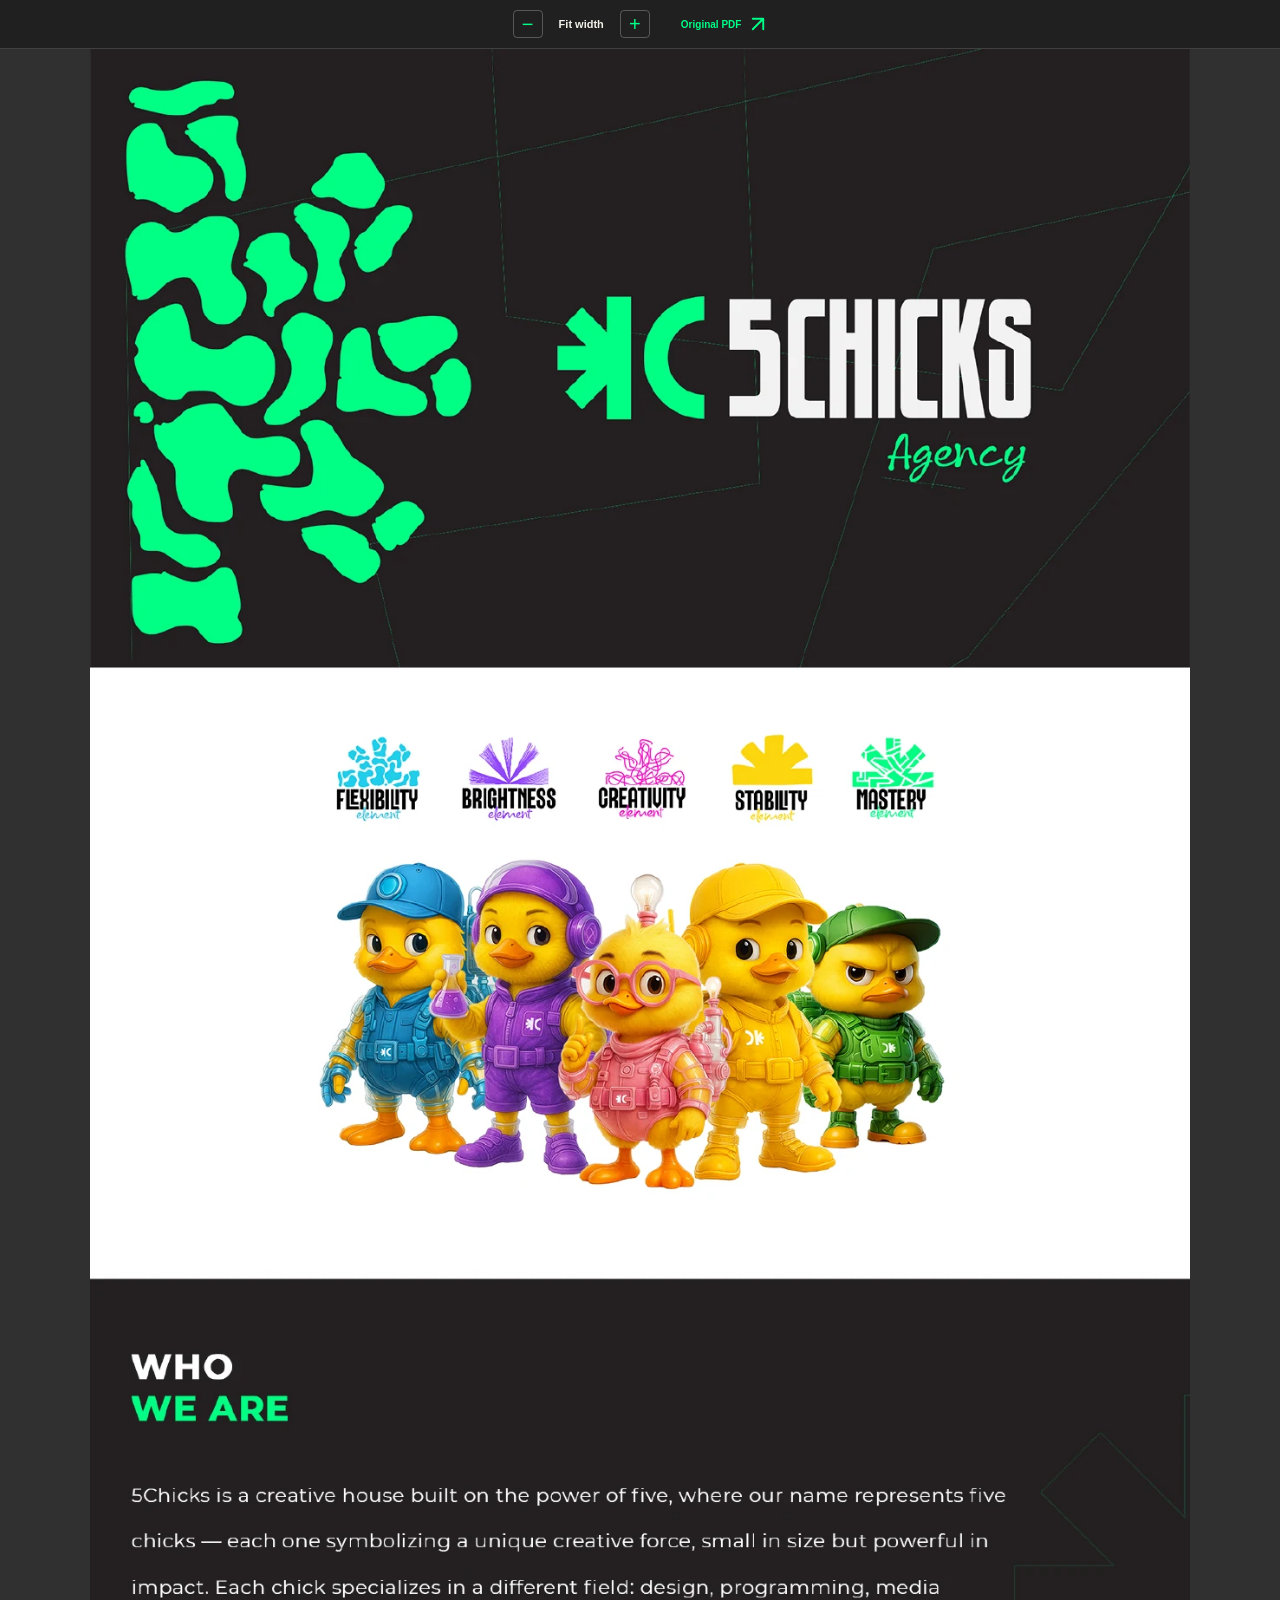
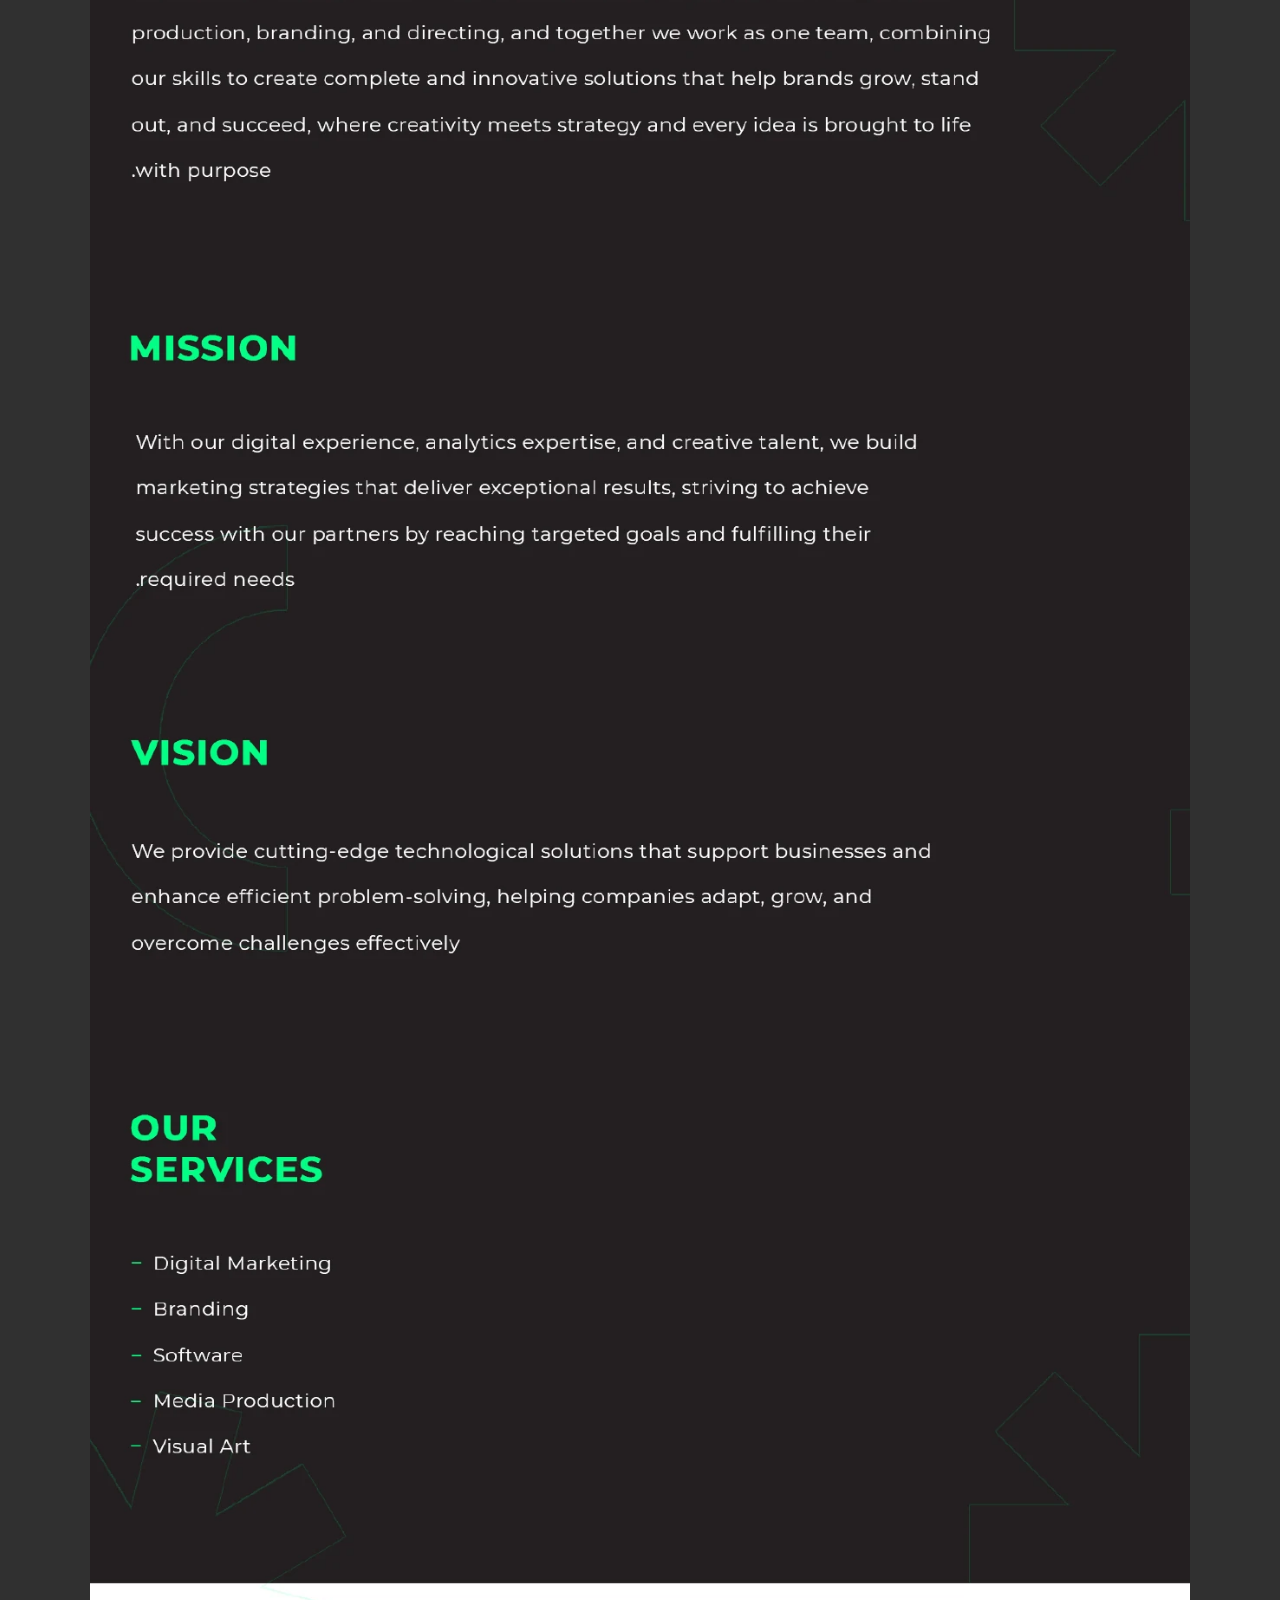
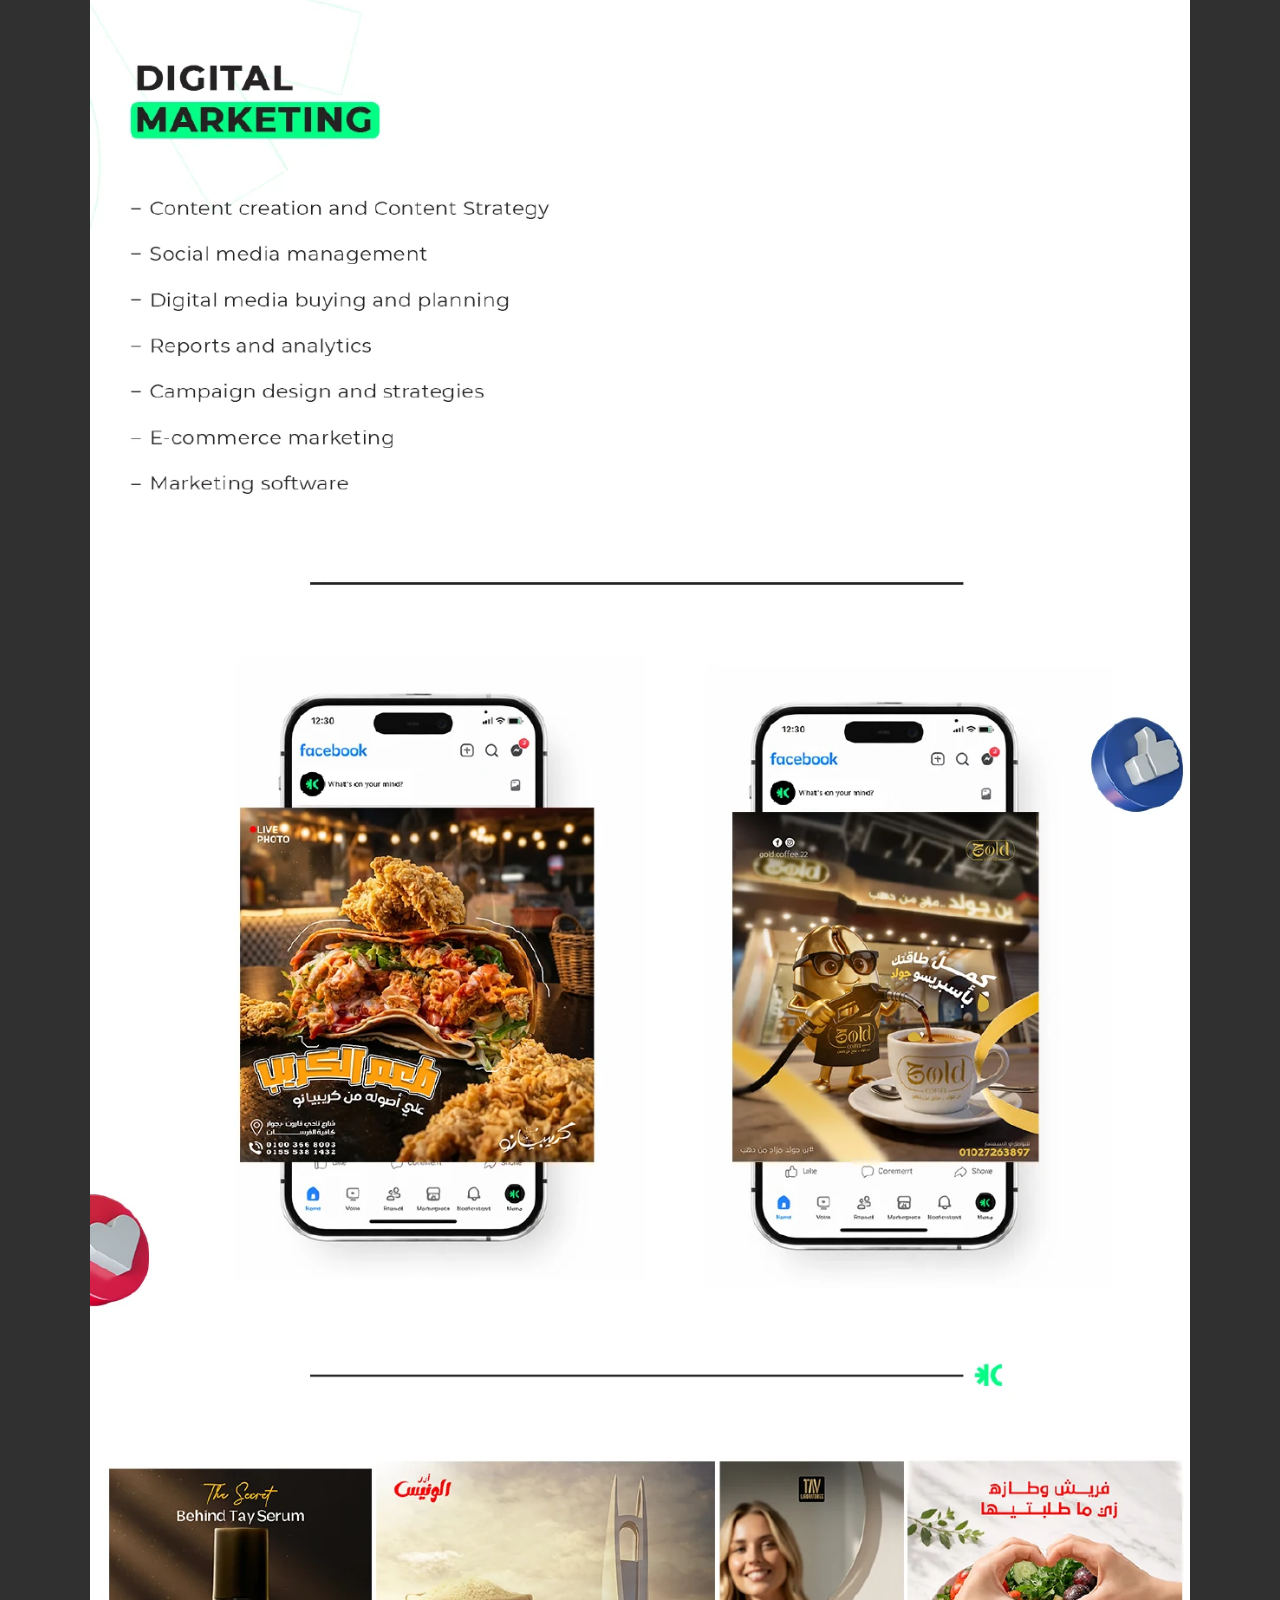
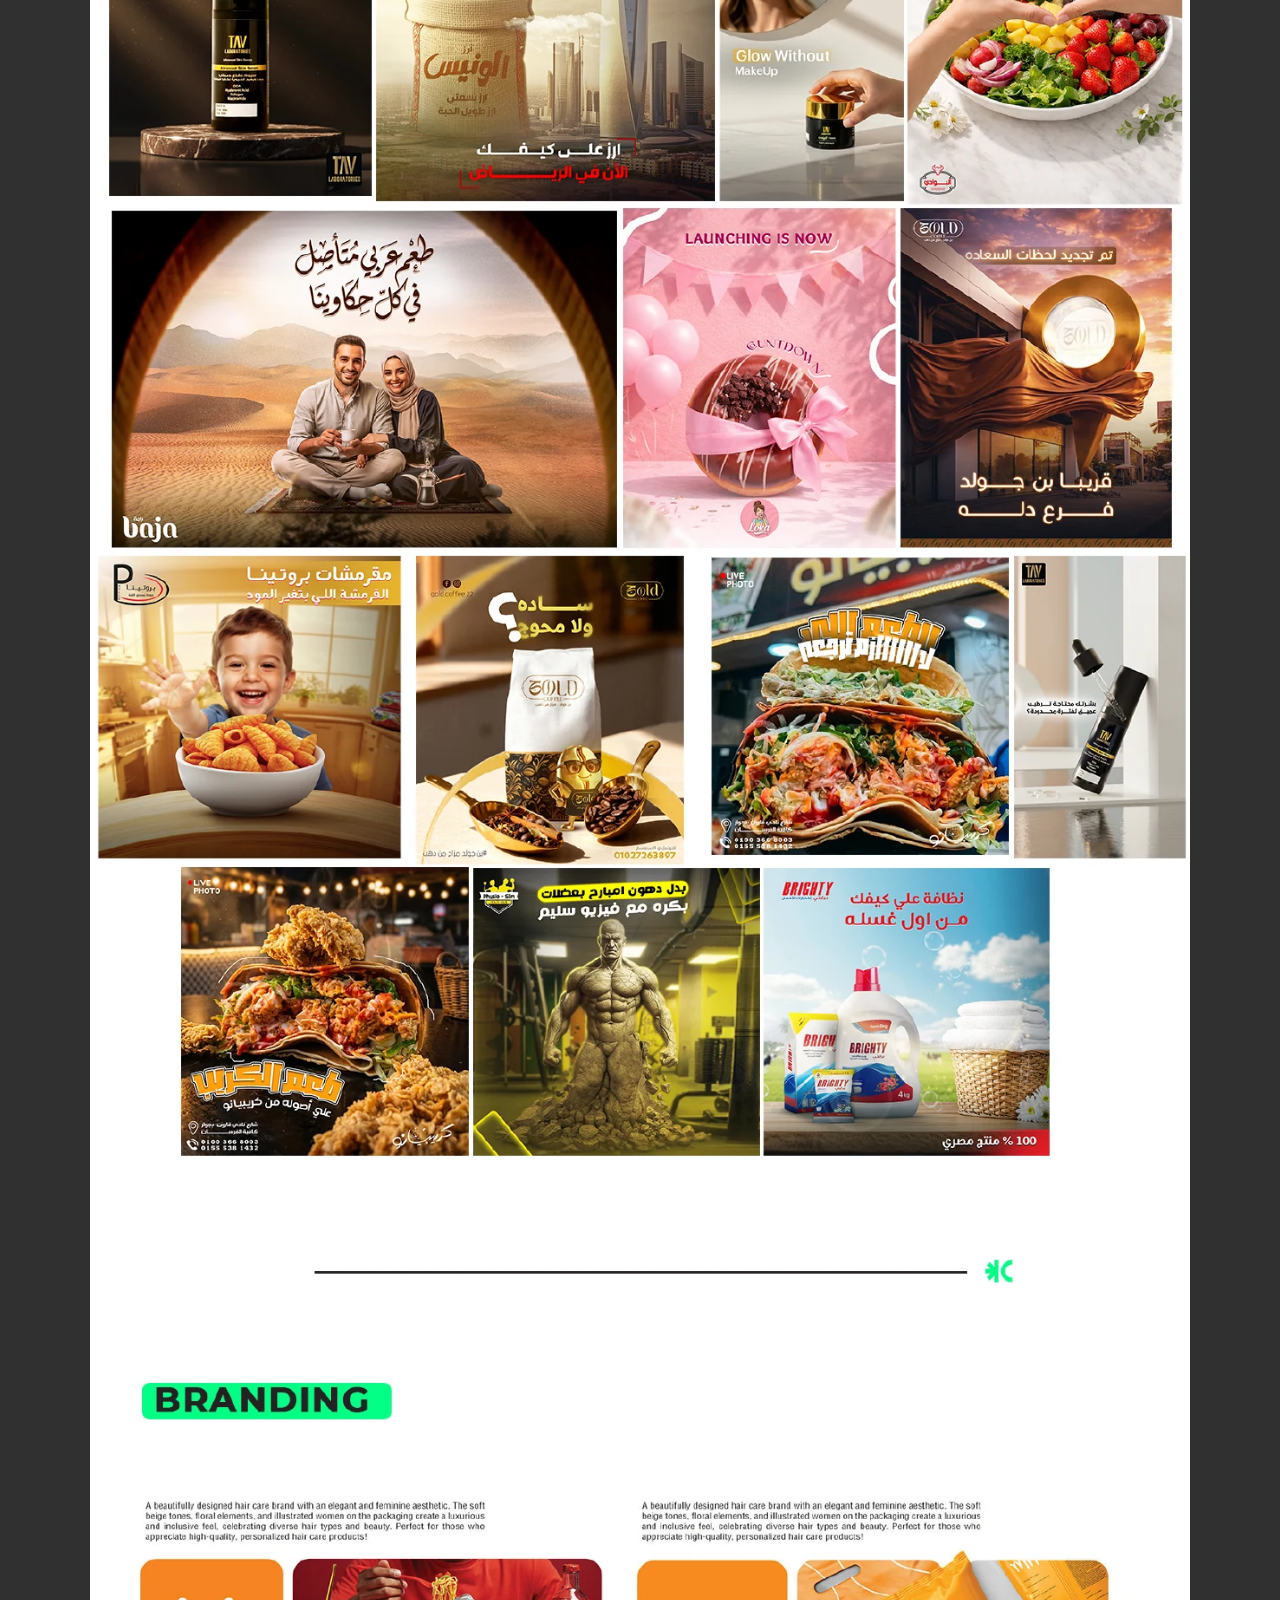
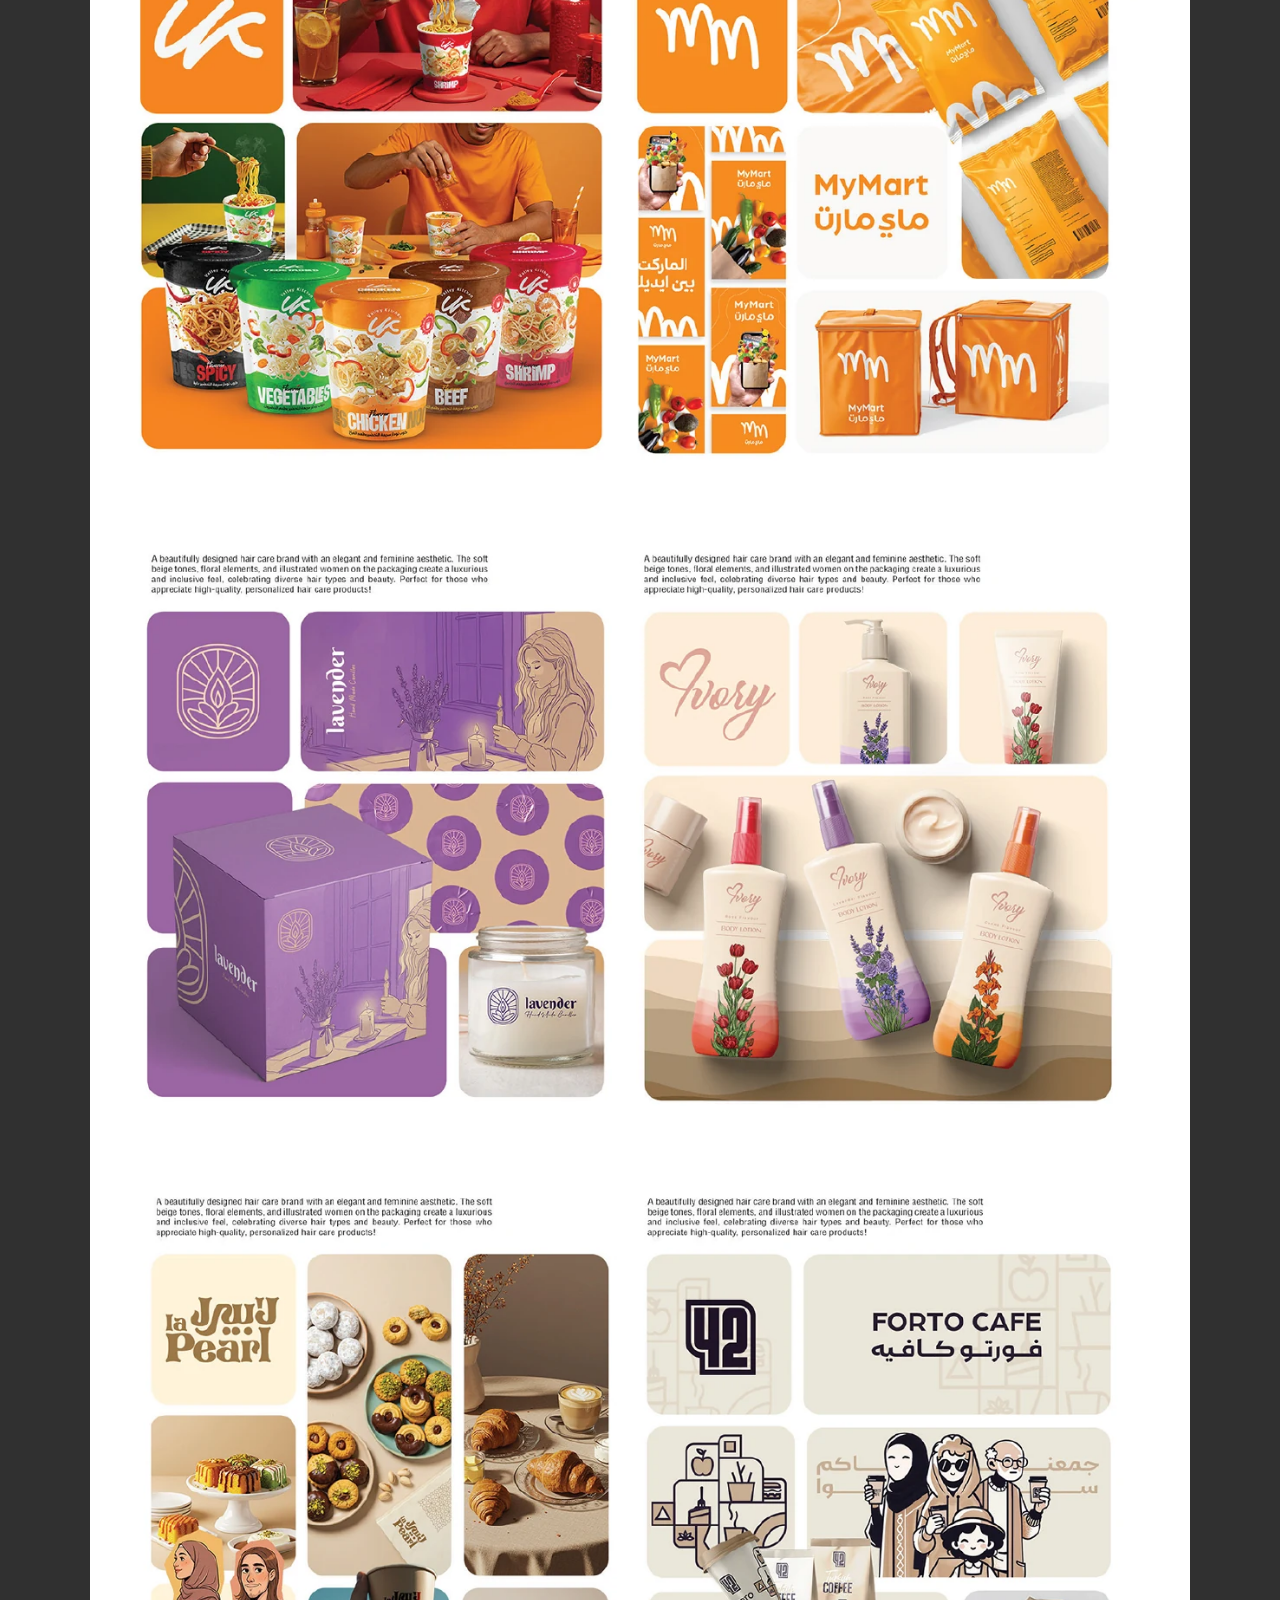
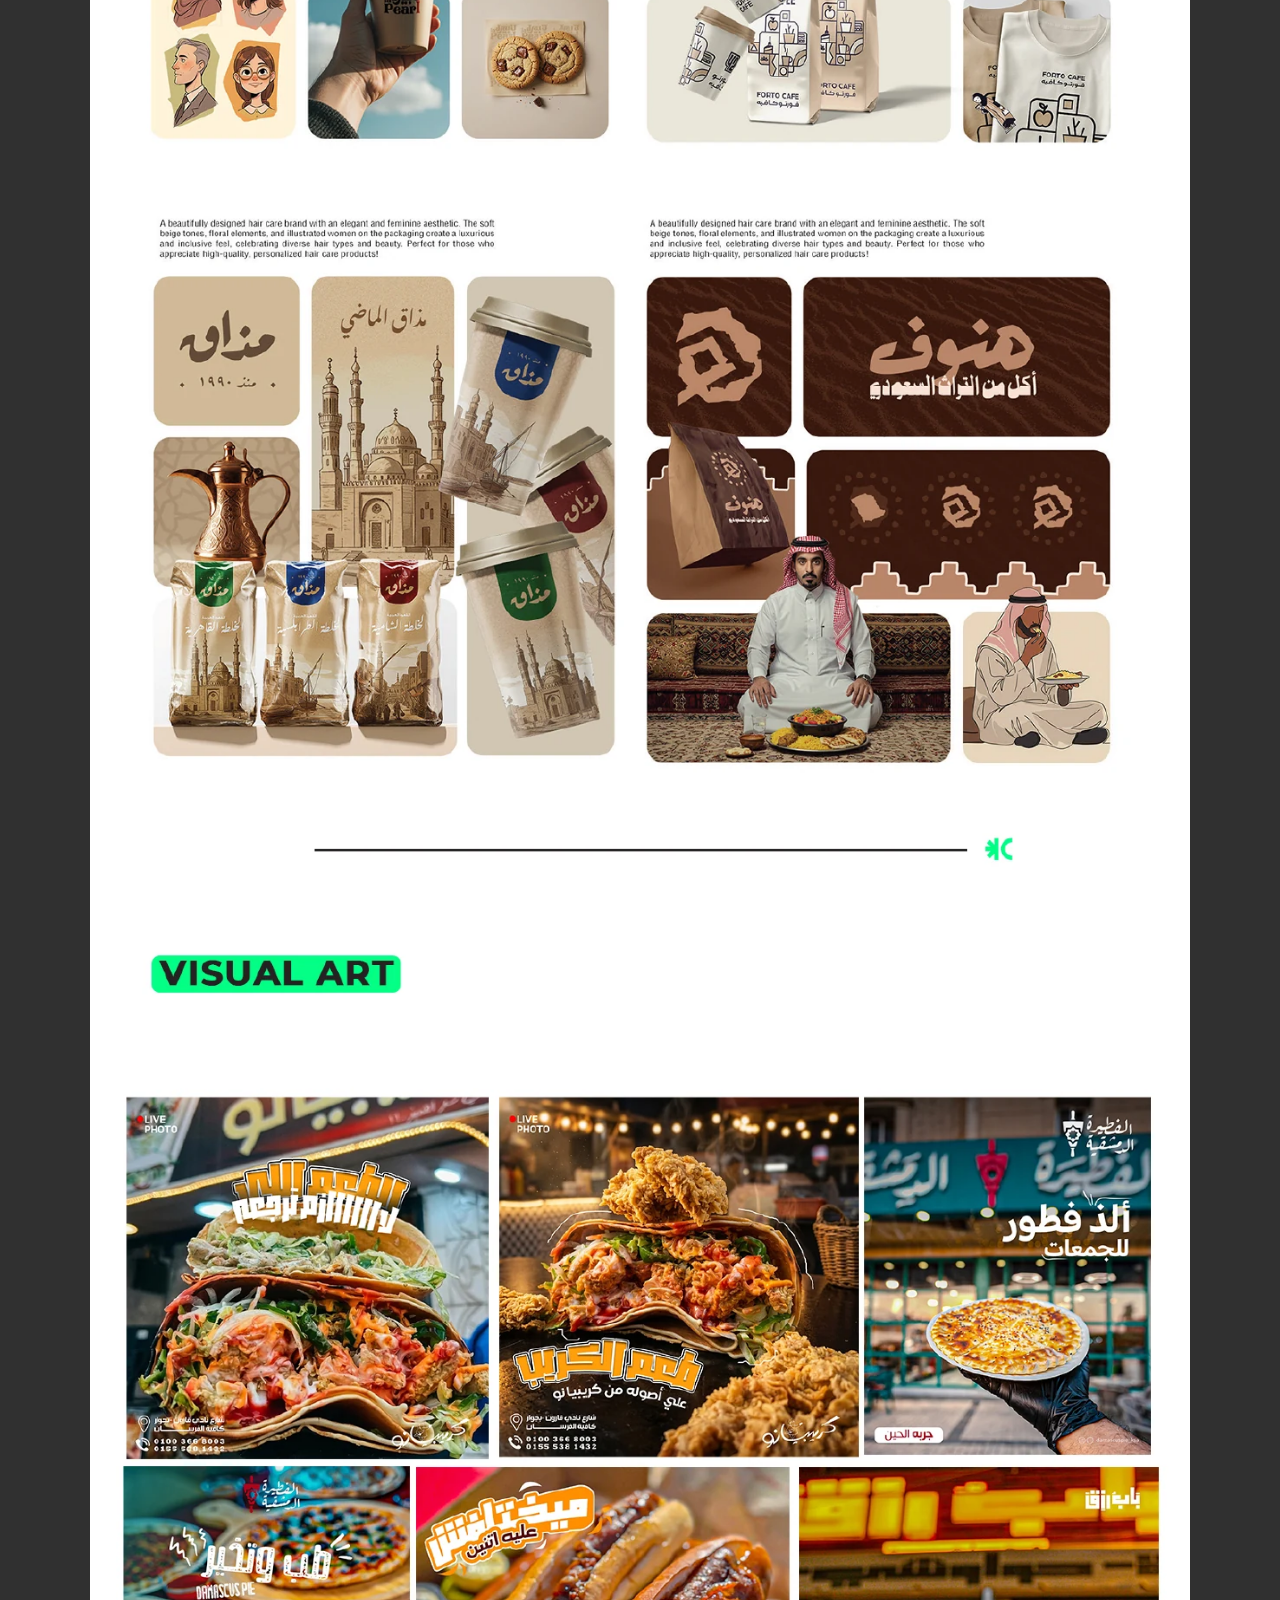
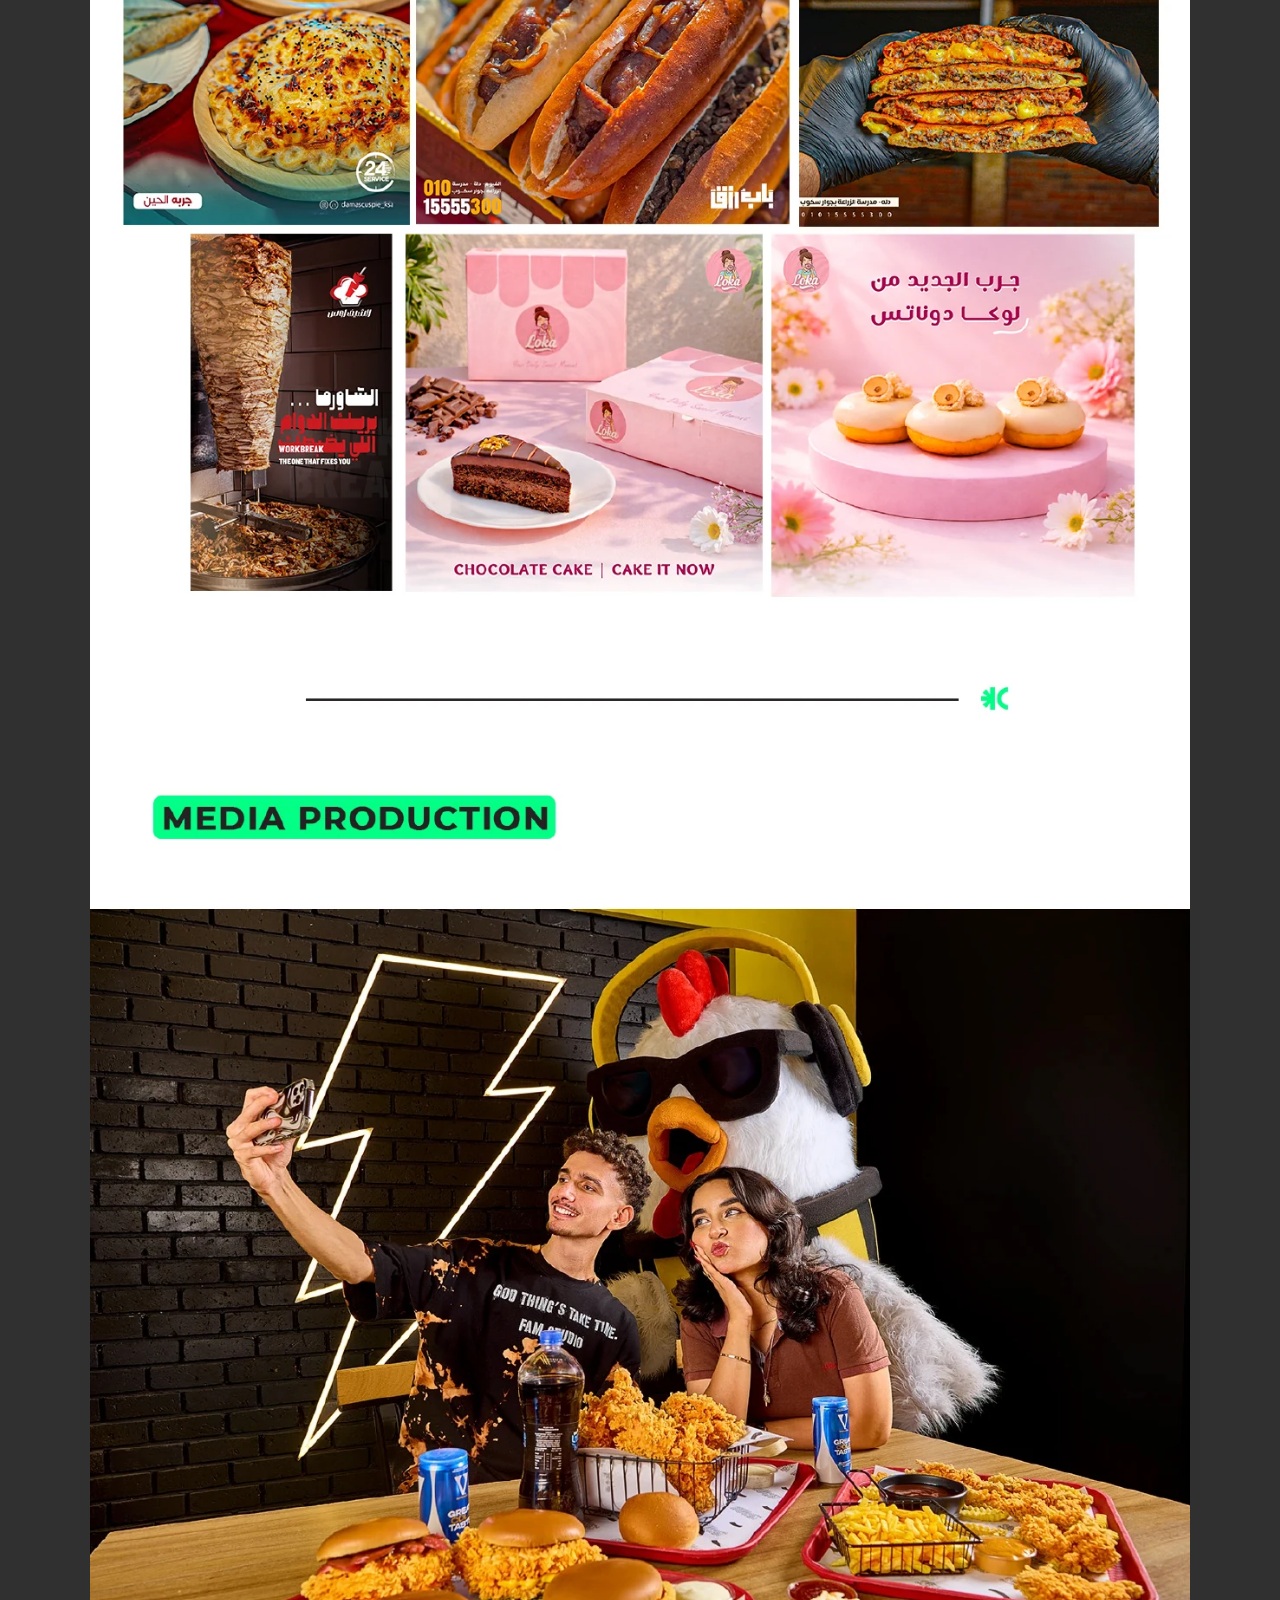
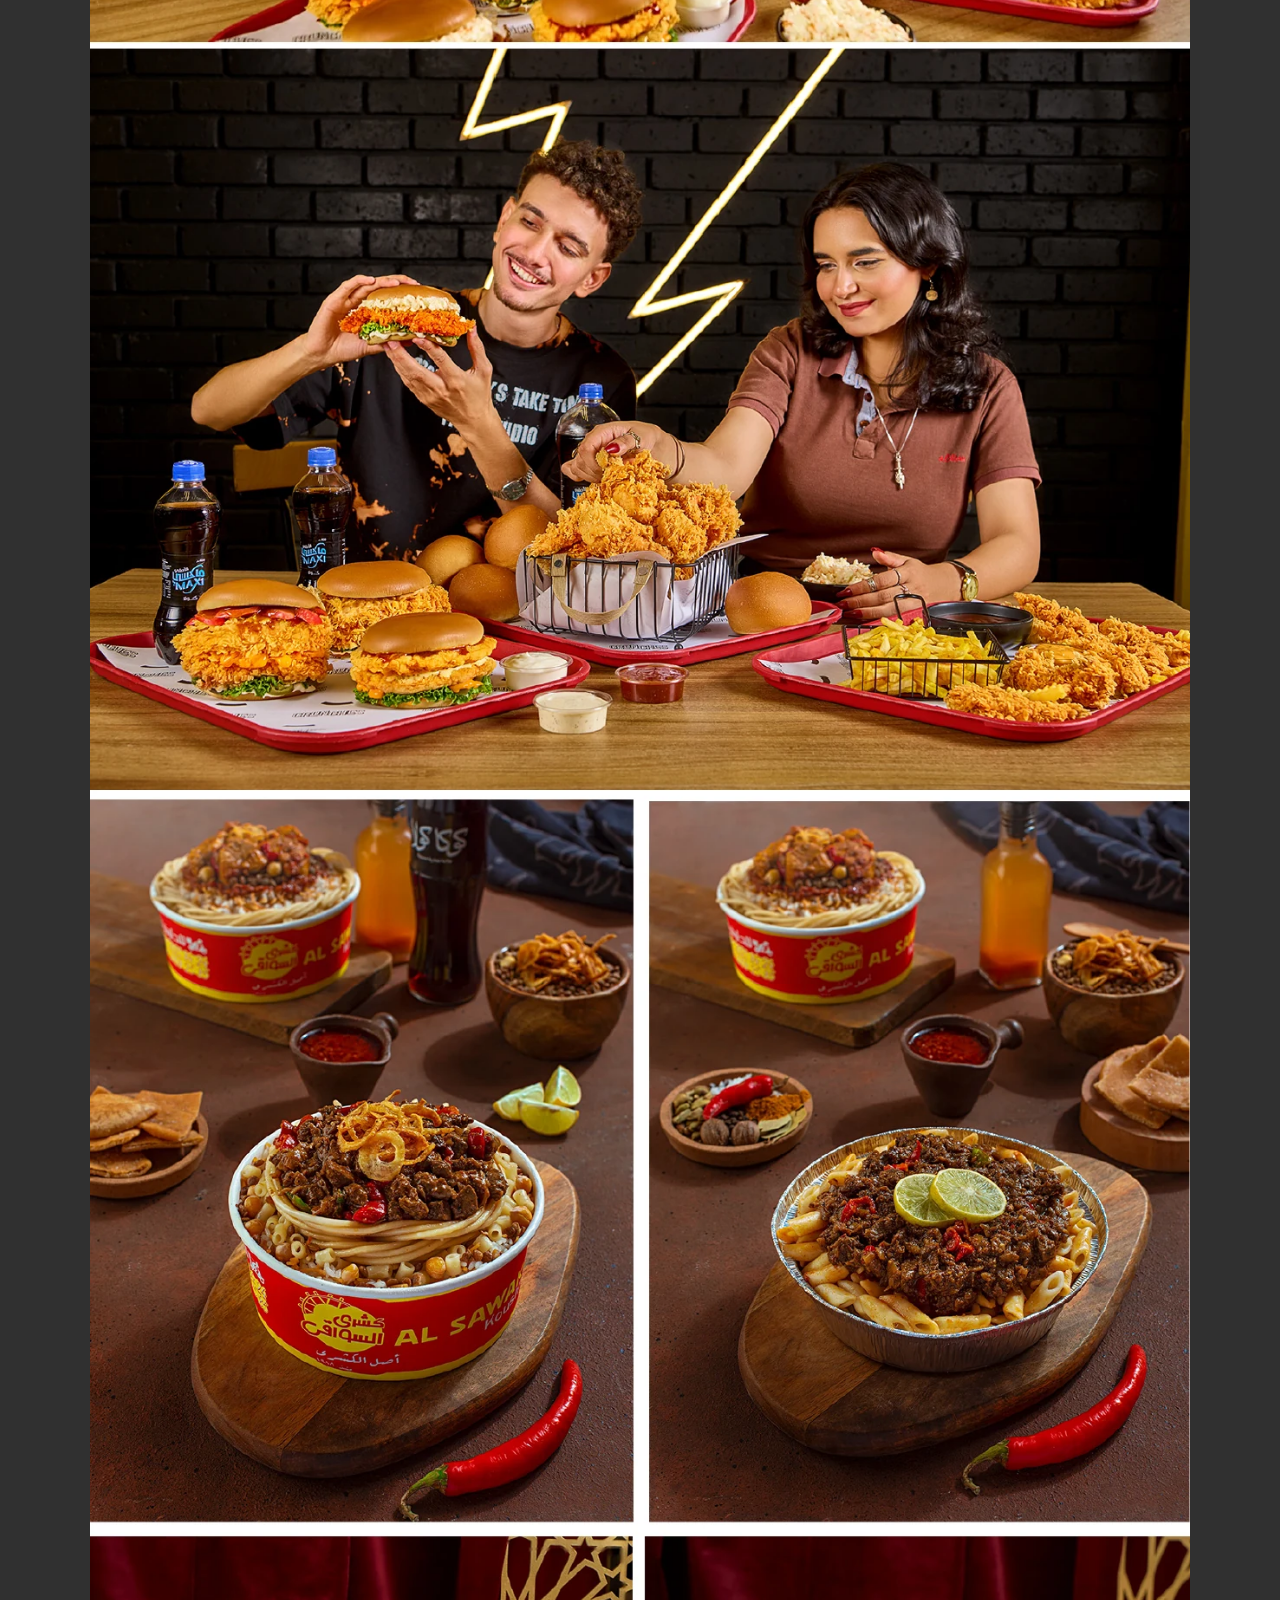
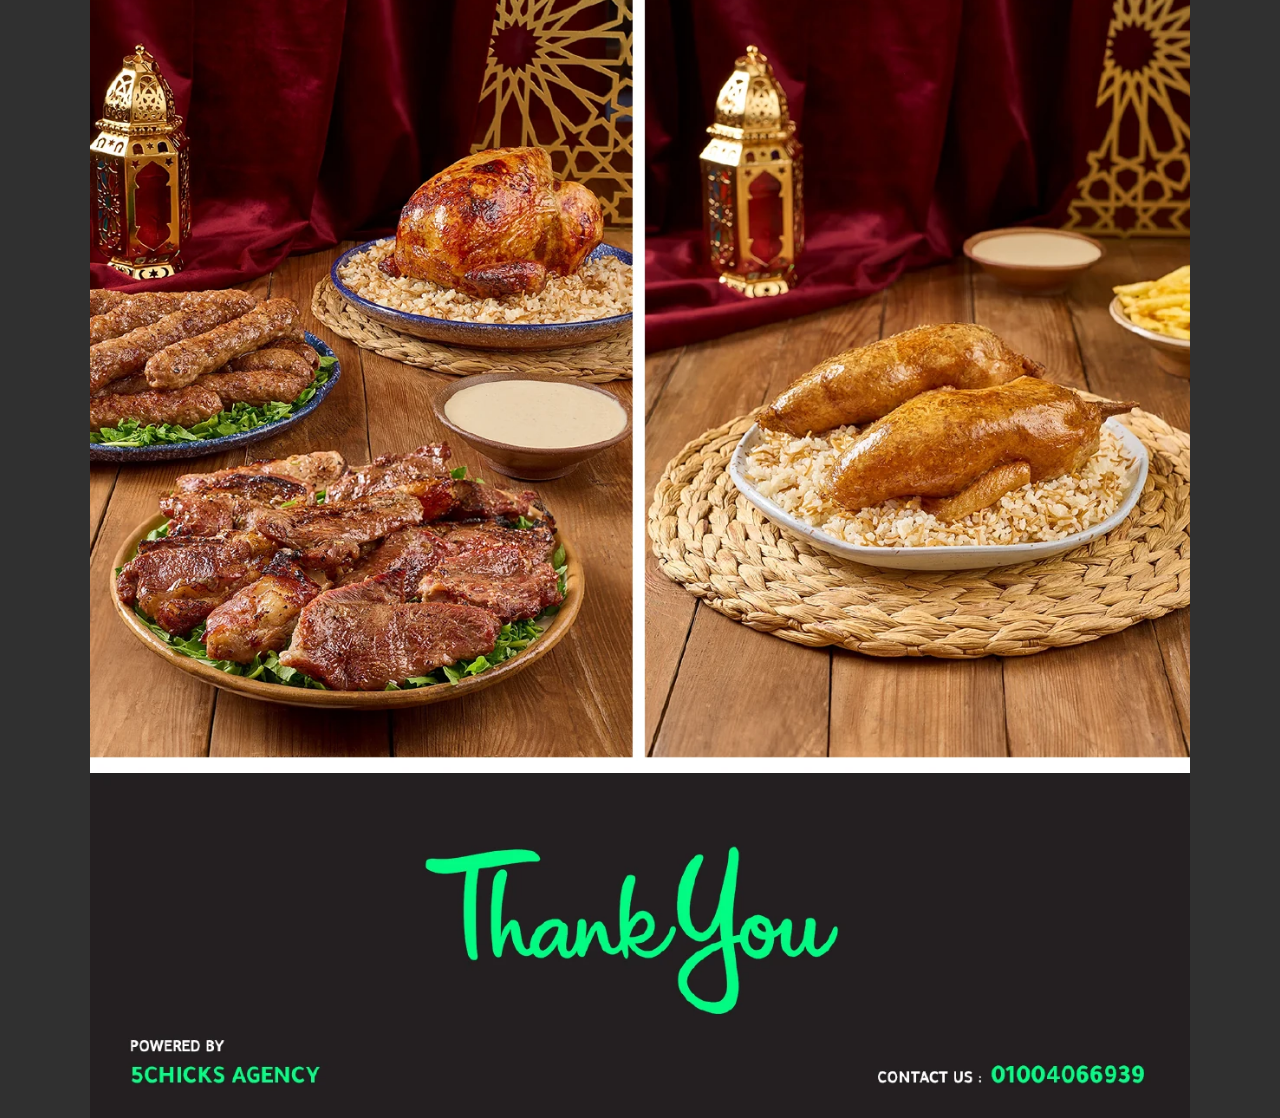
<file: portfolio-preview.html>
<!doctype html>
<html lang="en"><head><meta charset="utf-8"><meta name="viewport" content="width=device-width,initial-scale=1"><title>5CHICKS Portfolio Preview</title><style>*{box-sizing:border-box}body{margin:0;background:#303030;color:#f4f3eb;font-family:Arial,sans-serif}.reader-tools{position:sticky;top:0;z-index:2;display:flex;justify-content:center;align-items:center;gap:16px;padding:10px;background:#202020f5;border-bottom:1px solid #ffffff25;font-size:11px}.reader-tools button{border:1px solid #ffffff40;background:transparent;color:#00ff87;width:30px;height:28px;border-radius:4px;font-size:20px;cursor:pointer}button:focus-visible{outline:2px solid #00ff87;outline-offset:2px}.document{width:100%;max-width:1100px;margin:0 auto;background:white}.document img{display:block;width:100%;height:auto;margin:0}.reader-tools a{color:#00ff87;text-decoration:none;margin-left:15px;font-size:10px}.document:focus-visible{outline:2px solid #00ff87}body.zoom .document{max-width:none} @media(max-width:500px){.reader-tools{gap:10px}.reader-tools a{font-size:9px;margin-left:2px}}</style><style>body{font-weight:600}.reader-tools a{display:inline-flex;gap:8px;align-items:center}.arrow-icon{width:18px;height:18px;fill:none;stroke:currentColor;stroke-width:2.5;stroke-linecap:round;stroke-linejoin:round}html[dir=rtl] .directional-icon{transform:scaleX(-1)}</style></head><body>
<div class="reader-tools" aria-label="Portfolio preview controls"><button type="button" id="zoomOut" aria-label="Zoom out">−</button><span id="zoomValue" aria-live="polite">Fit width</span><button type="button" id="zoomIn" aria-label="Zoom in">+</button><a href="assets/5chicks-portfolio.pdf" target="_blank" rel="noopener">Original PDF ↗</a></div>
<main class="document" id="document" aria-label="Complete company portfolio preview" tabindex="0">
<img src="assets/portfolio/part-01.webp" width="1269" height="2000" alt="5CHICKS agency cover, five characters and introduction">
<img src="assets/portfolio/part-02.webp" width="1269" height="2000" alt="Who we are, mission, vision and services" loading="lazy">
<img src="assets/portfolio/part-03.webp" width="1269" height="2000" alt="Digital marketing portfolio projects" loading="lazy">
<img src="assets/portfolio/part-04.webp" width="1269" height="2000" alt="Branding portfolio projects" loading="lazy">
<img src="assets/portfolio/part-05.webp" width="1269" height="2000" alt="Brand identity projects and visual art" loading="lazy">
<img src="assets/portfolio/part-06.webp" width="1269" height="2000" alt="Visual art projects and media production" loading="lazy">
<img src="assets/portfolio/part-07.webp" width="1269" height="2000" alt="Media production and food photography" loading="lazy">
<img src="assets/portfolio/part-08.webp" width="1269" height="2000" alt="Selected photography and contact number 01004066939" loading="lazy">
</main><script>const ar=new URLSearchParams(location.search).get('lang')==='ar';document.documentElement.lang=ar?'ar':'en';document.documentElement.dir=ar?'rtl':'ltr';document.title=ar?'بورتفوليو 5CHICKS':'5CHICKS Portfolio Preview';if(ar){document.querySelector('.reader-tools').setAttribute('aria-label','أدوات معاينة البورتفوليو');document.getElementById('zoomOut').setAttribute('aria-label','تصغير');document.getElementById('zoomIn').setAttribute('aria-label','تكبير');document.querySelector('.reader-tools a').textContent='ملف PDF الأصلي ↗';document.getElementById('document').setAttribute('aria-label','معاينة بورتفوليو الشركة');document.querySelectorAll('.document img').forEach((img,i)=>img.alt='بورتفوليو الشركة — الجزء '+(i+1));}let zoom=100;function updateZoom(change){zoom=Math.max(100,Math.min(200,zoom+change));document.body.classList.toggle('zoom',zoom>100);document.getElementById('document').style.width=zoom+'%';document.getElementById('zoomValue').textContent=zoom===100?(ar?'ملاءمة العرض':'Fit width'):zoom+'%';document.getElementById('zoomOut').disabled=zoom===100;document.getElementById('zoomIn').disabled=zoom===200}document.getElementById('zoomOut').onclick=()=>updateZoom(-25);document.getElementById('zoomIn').onclick=()=>updateZoom(25);updateZoom(0);</script><script src="icons.js"></script><script>window.upgradeIcons();</script></body></html>
</file>
